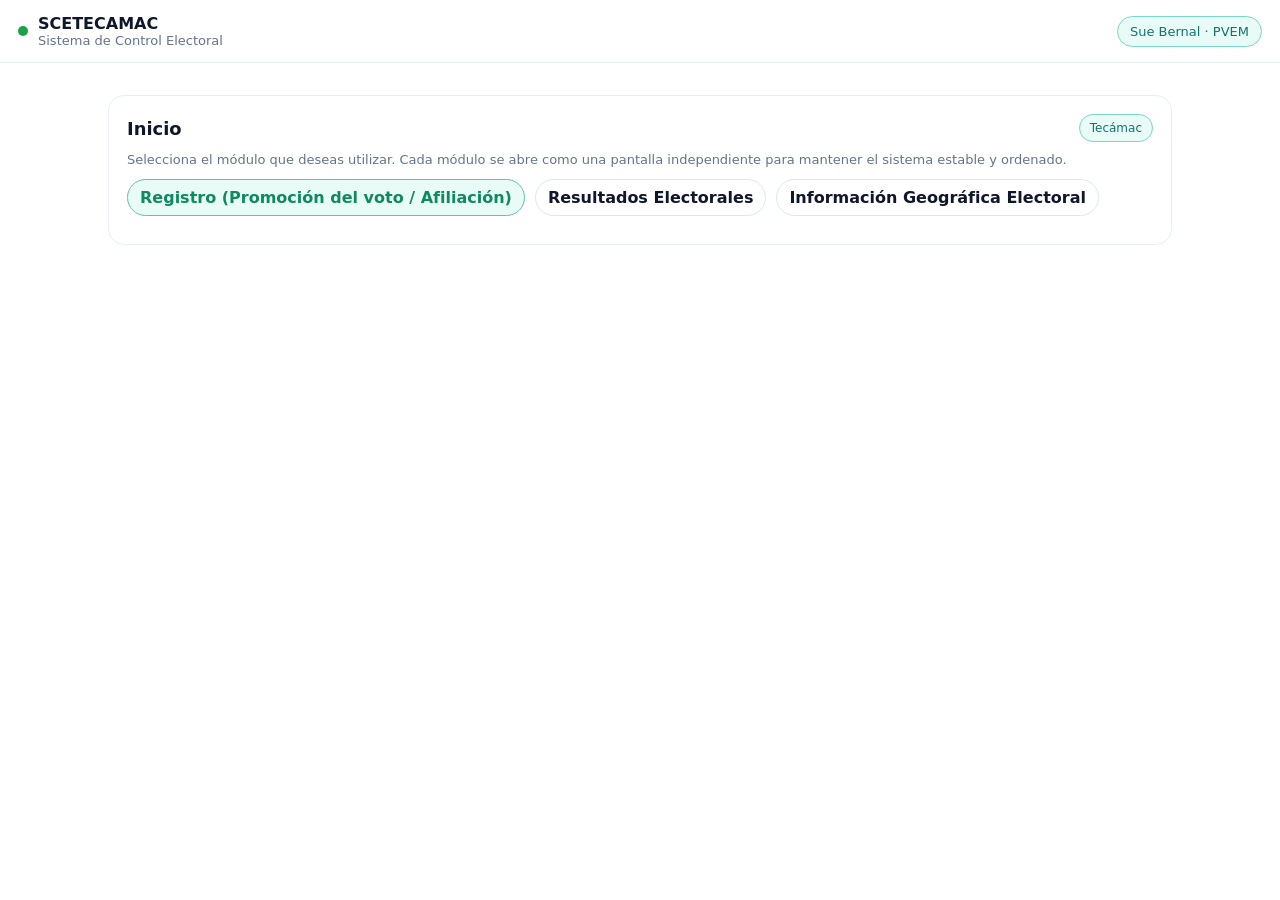
<file: index.html>
<!doctype html>
<html lang="es">
<head>
  <meta charset="utf-8" />
  <meta name="viewport" content="width=device-width,initial-scale=1" />
  <title>SCETECAMAC | Sistema de Control Electoral</title>
  <link rel="stylesheet" href="css/styles.css" />
</head>

<body>
  <header class="topbar">
    <div class="brand">
      <span class="dot"></span>
      <div>
        <div class="title">SCETECAMAC</div>
        <div class="subtitle">Sistema de Control Electoral</div>
      </div>
    </div>
    <div class="chip">Sue Bernal · PVEM</div>
  </header>

  <main class="container">

    <section class="card">
      <div class="cardHeader">
        <h2>Inicio</h2>
        <span class="pill">Tecámac</span>
      </div>

      <p class="hint">
        Selecciona el módulo que deseas utilizar. Cada módulo se abre como una pantalla independiente para mantener el sistema estable y ordenado.
      </p>

      <div class="tabs" style="margin-top:12px; flex-wrap:wrap;">
        <a class="tab active" href="registro.html" style="text-decoration:none; display:inline-flex; align-items:center; justify-content:center;">
          Registro (Promoción del voto / Afiliación)
        </a>
        <a class="tab" href="resultados.html" style="text-decoration:none; display:inline-flex; align-items:center; justify-content:center;">
          Resultados Electorales
        </a>
        <a class="tab" href="geografico.html" style="text-decoration:none; display:inline-flex; align-items:center; justify-content:center;">
          Información Geográfica Electoral
        </a>
      </div>
    </section>

  </main>
</body>
</html>
</file>
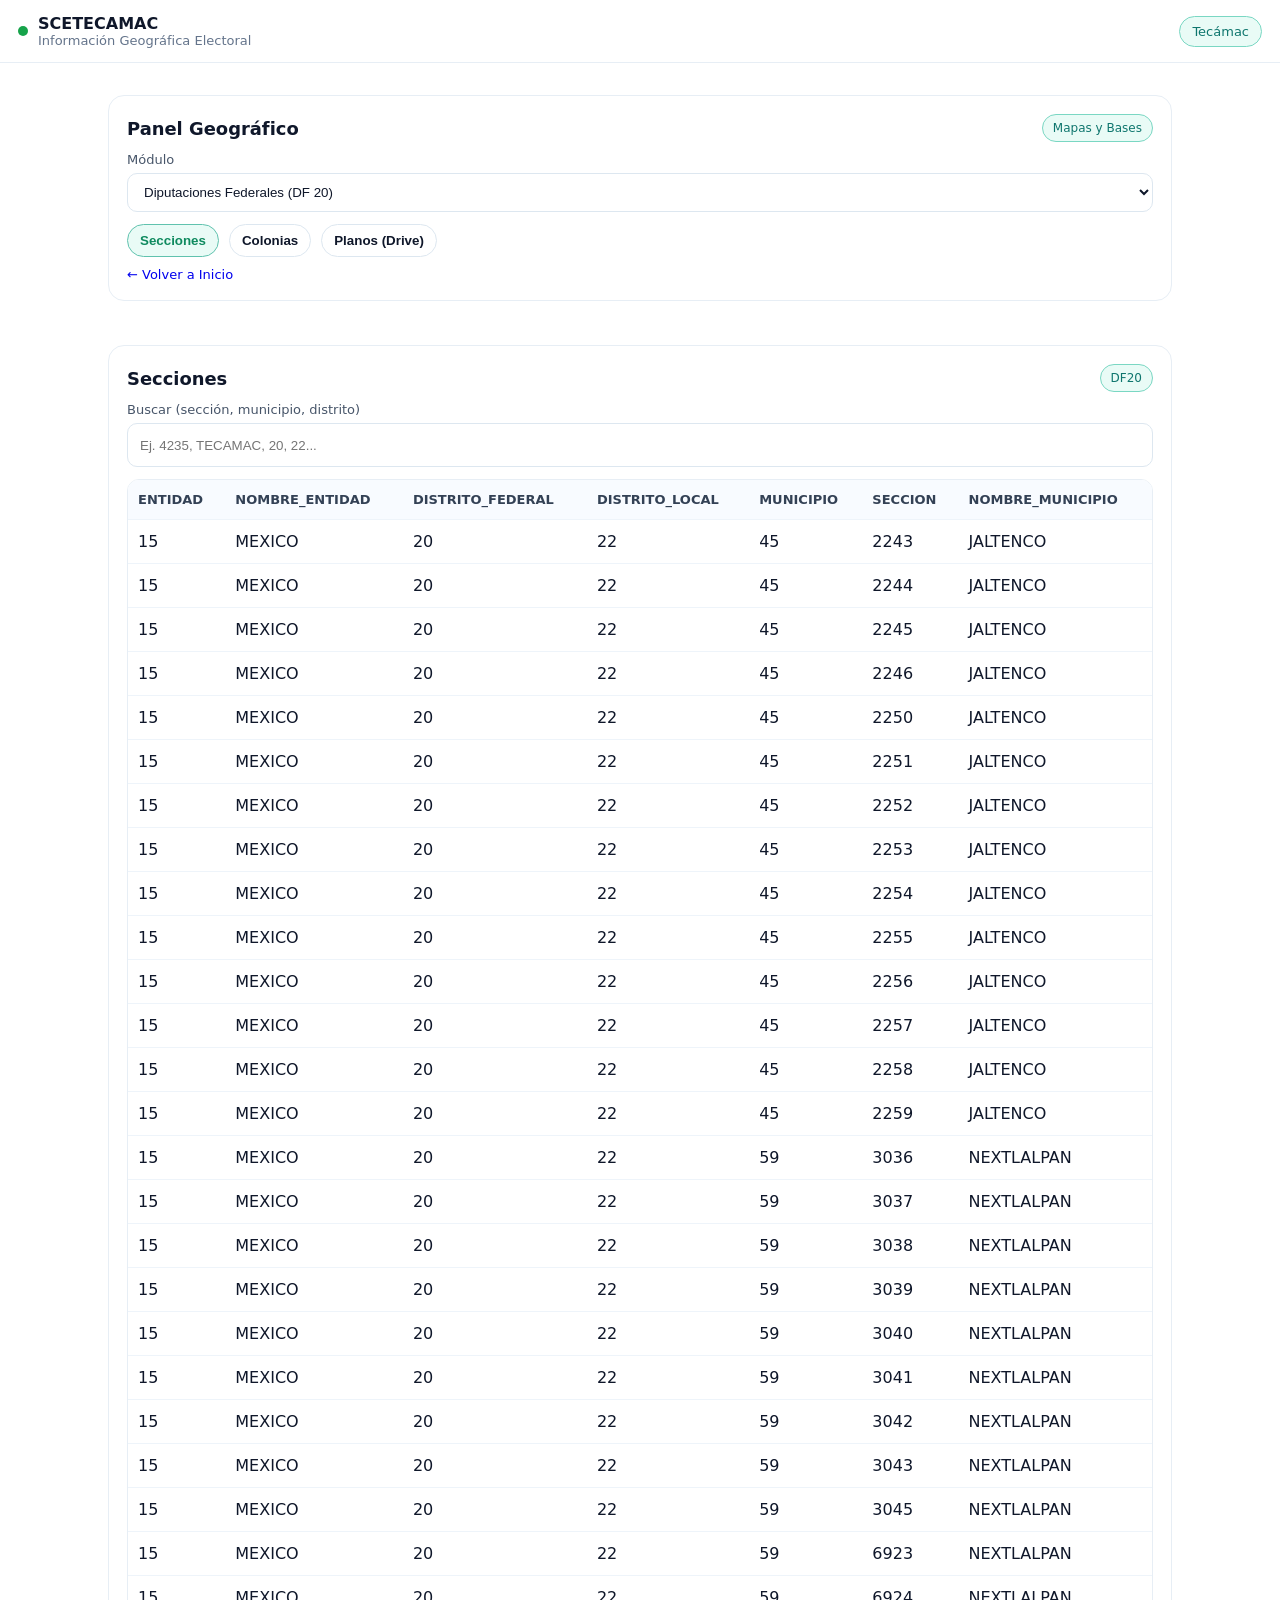
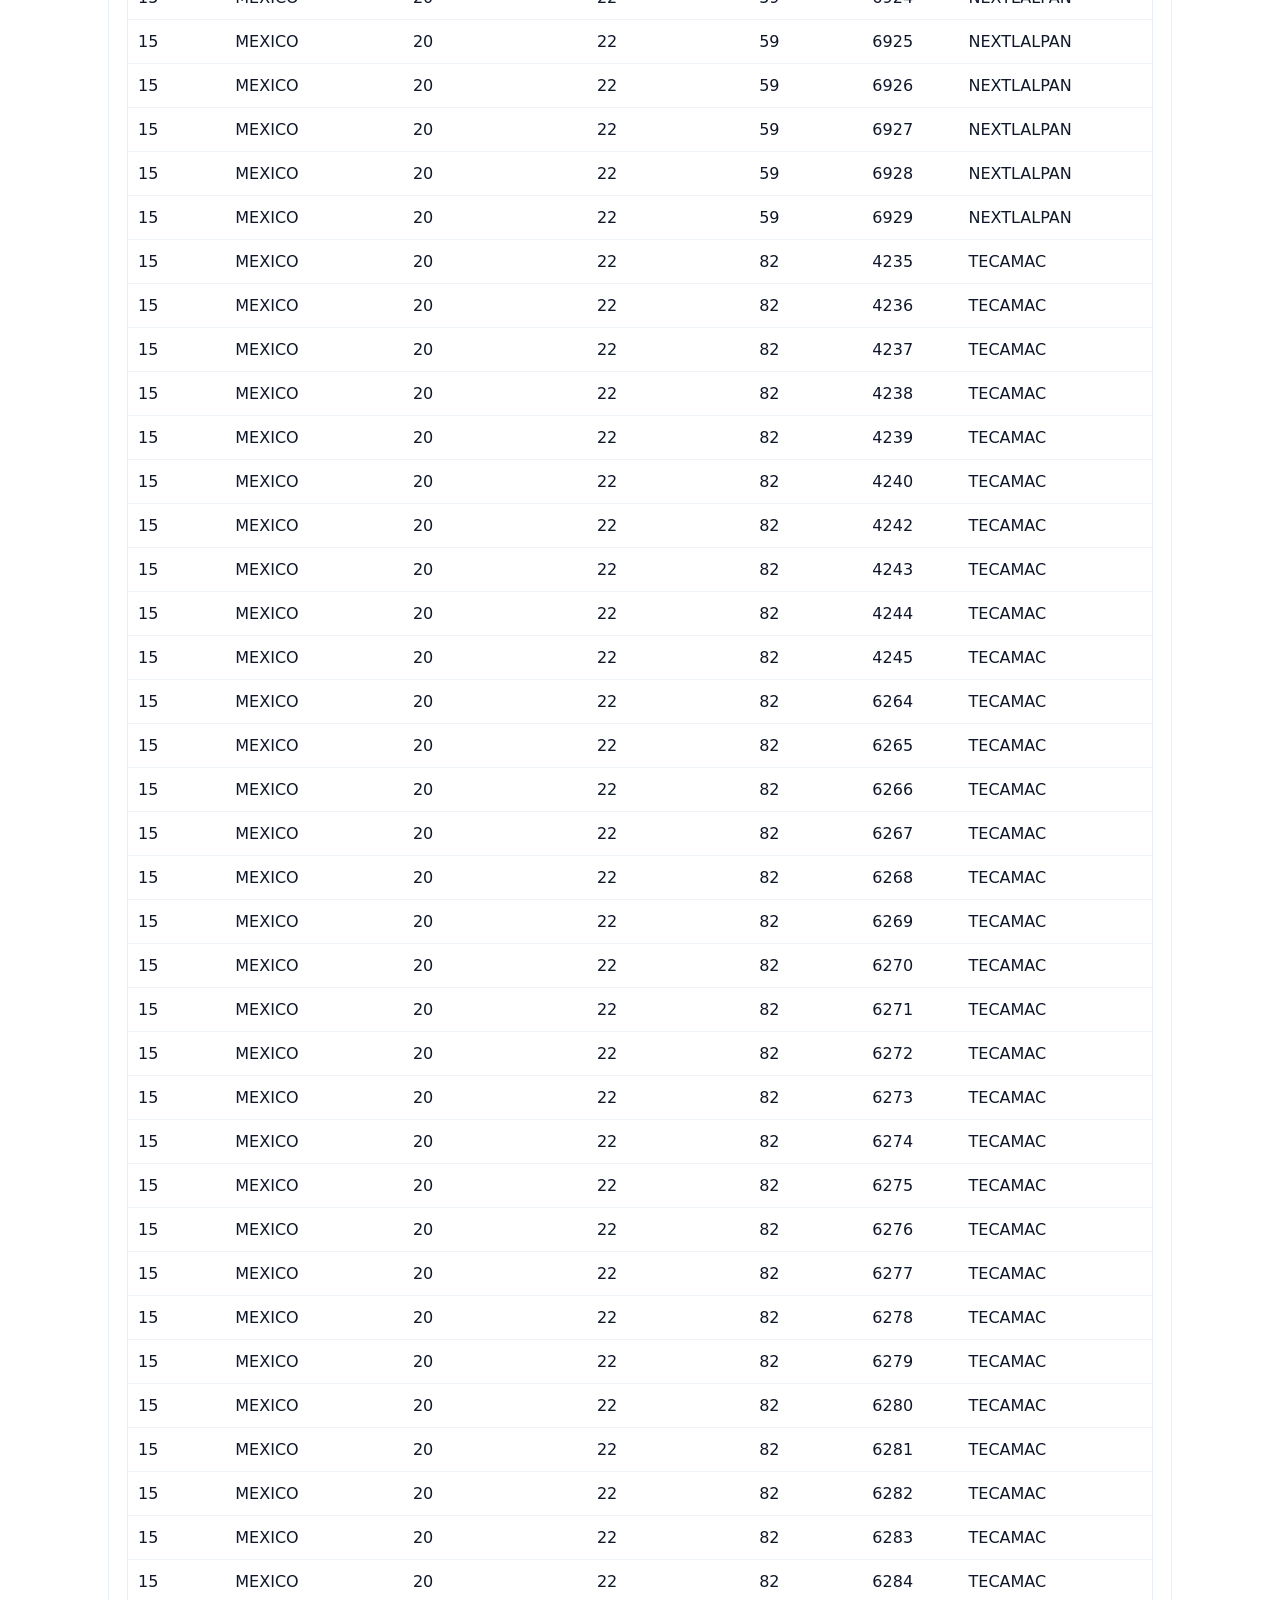
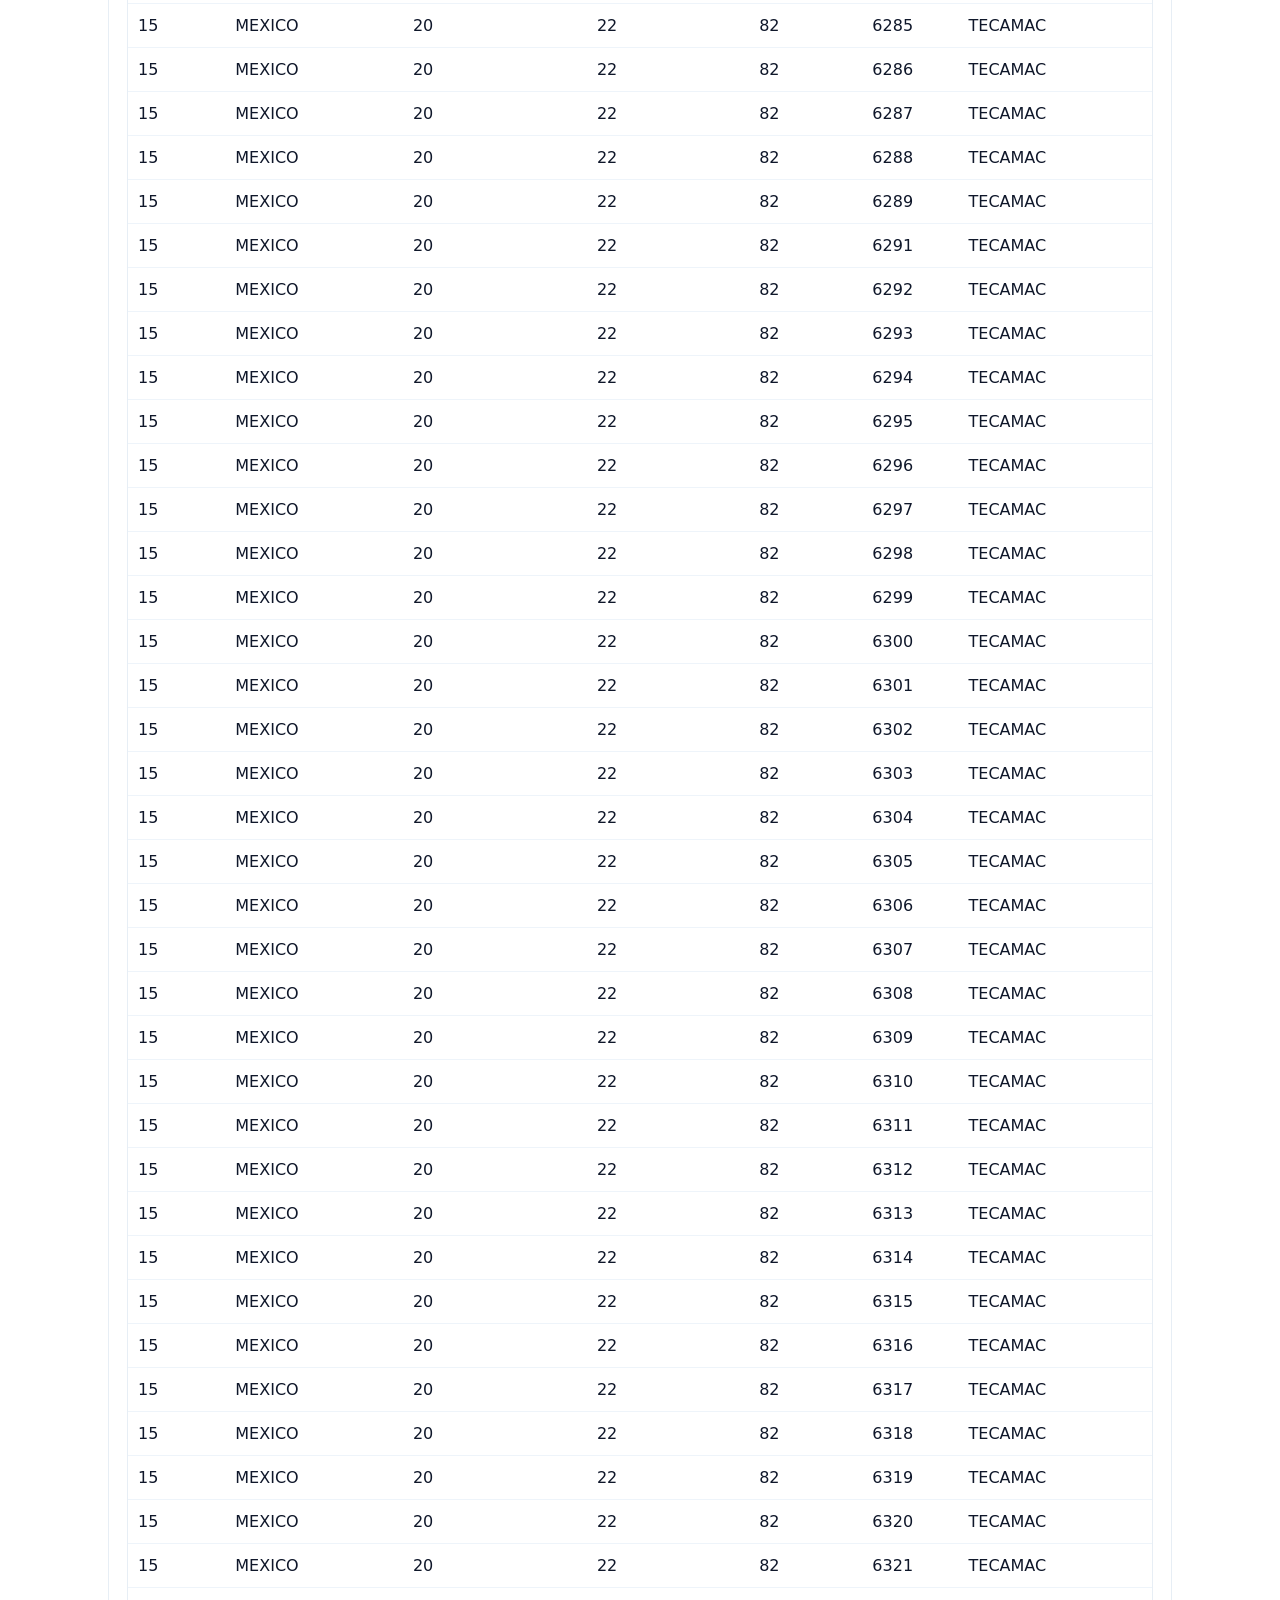
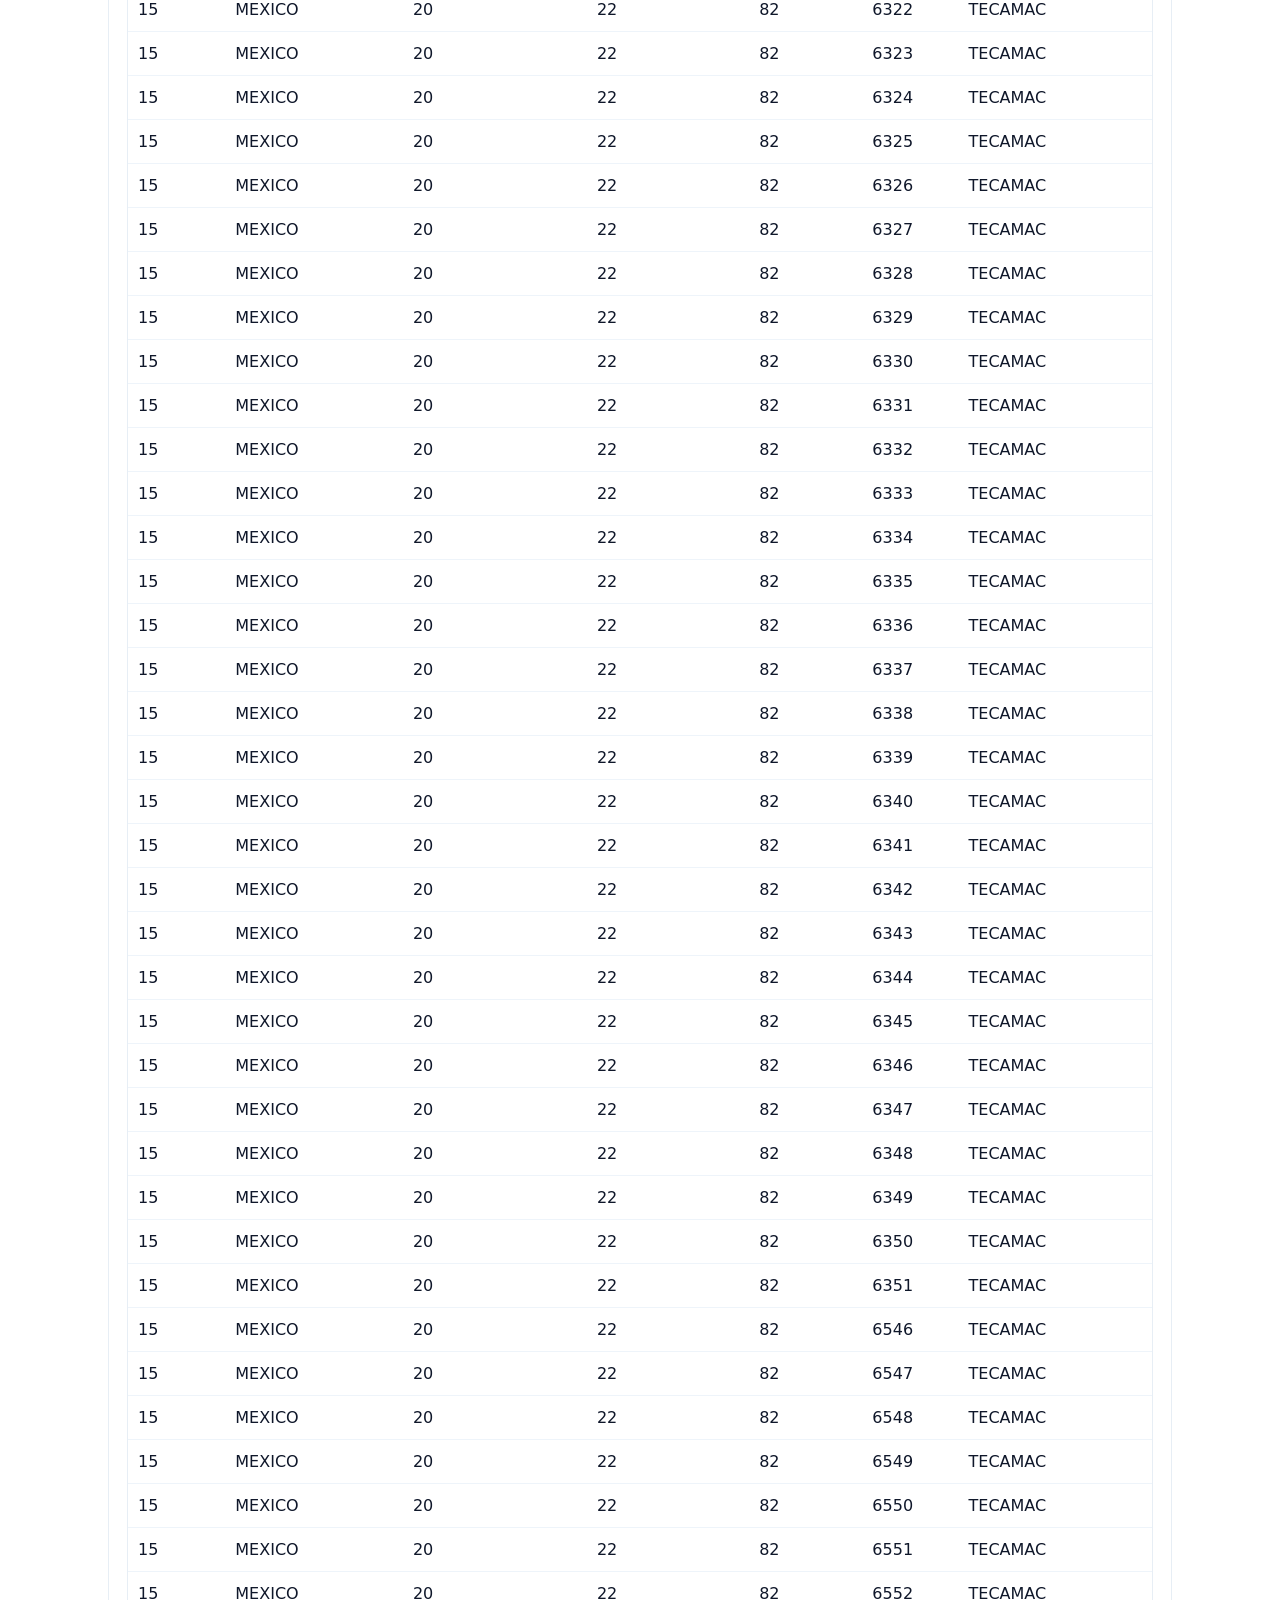
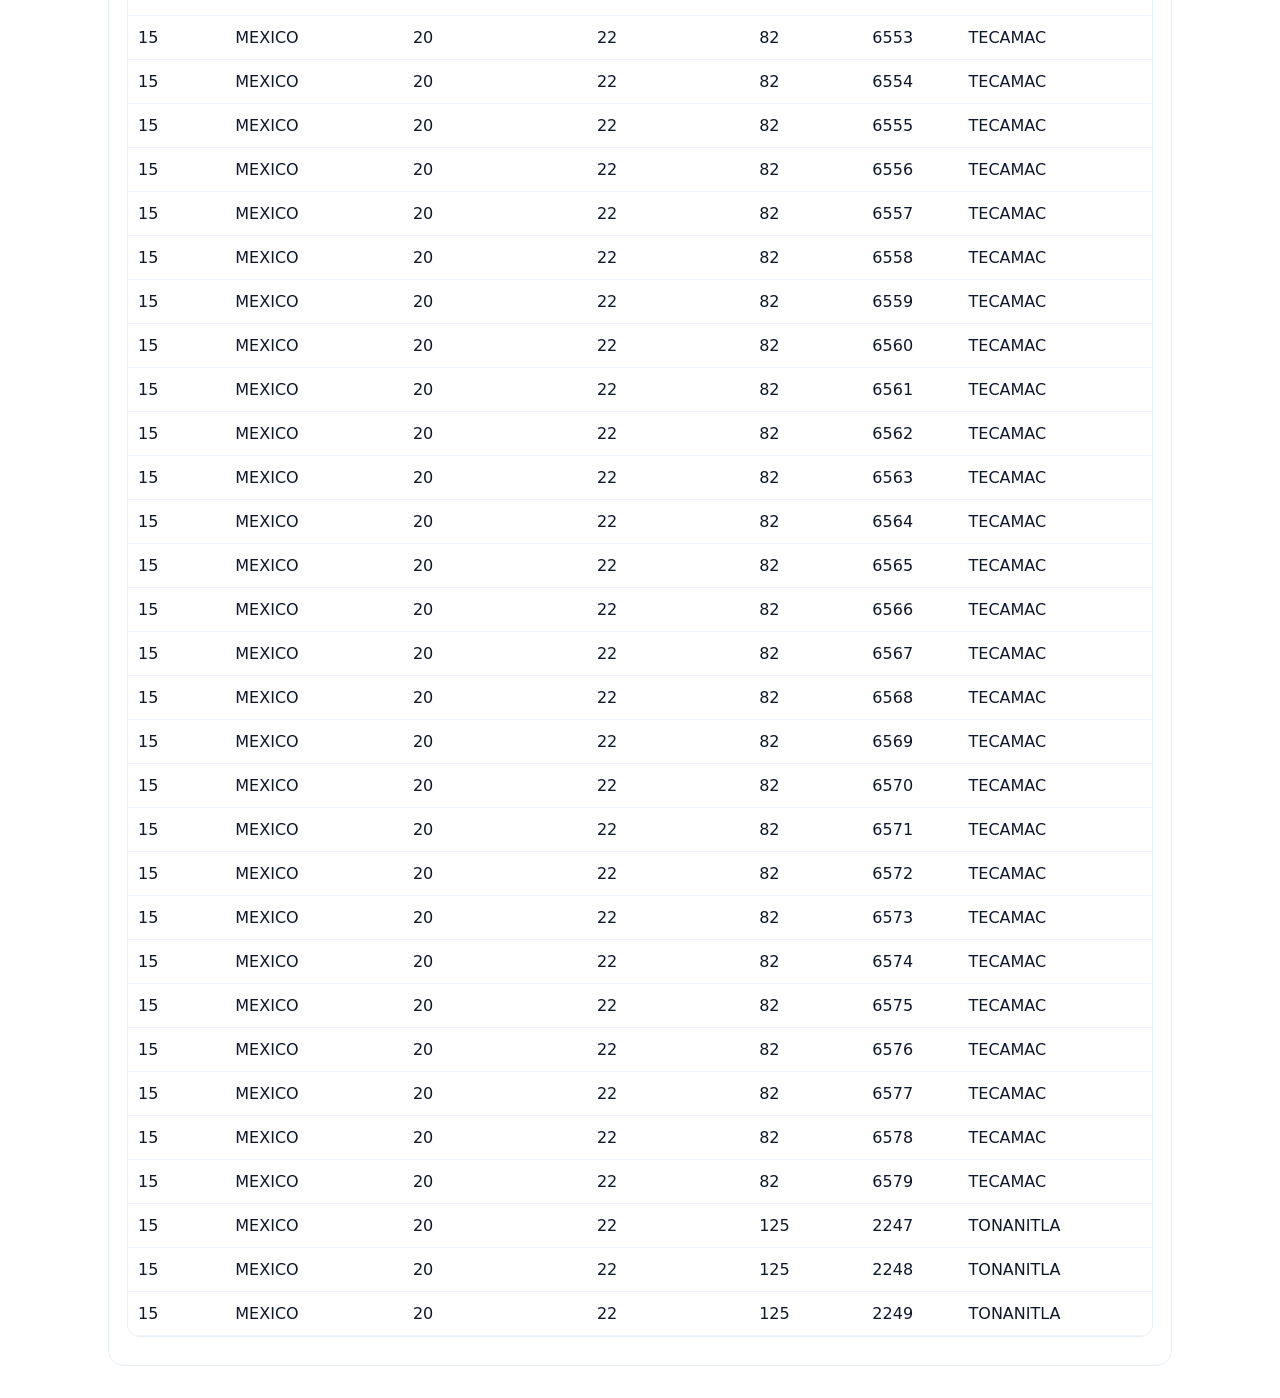
<file: geografico.html>
<!doctype html>
<html lang="es">
<head>
  <meta charset="utf-8" />
  <meta name="viewport" content="width=device-width,initial-scale=1" />
  <title>SCETECAMAC | Información Geográfica</title>
  <link rel="stylesheet" href="css/styles.css" />
</head>

<body>
  <header class="topbar">
    <div class="brand">
      <span class="dot"></span>
      <div>
        <div class="title">SCETECAMAC</div>
        <div class="subtitle">Información Geográfica Electoral</div>
      </div>
    </div>
    <div class="chip">Tecámac</div>
  </header>

  <main class="container">

    <section class="card">
      <div class="cardHeader">
        <h2>Panel Geográfico</h2>
        <span class="pill">Mapas y Bases</span>
      </div>

      <label class="label">Módulo</label>
      <select id="geoModuleSelect" class="select">
        <option value="federal">Diputaciones Federales (DF 20)</option>
        <option value="local">Diputaciones Locales (DL 22)</option>
        <option value="municipio">Municipio / Tecámac</option>
      </select>

      <div class="tabs" style="margin-top:12px;">
        <button id="tabSecciones" class="tab active">Secciones</button>
        <button id="tabColonias" class="tab">Colonias</button>
        <button id="tabPlanos" class="tab">Planos (Drive)</button>
      </div>

      <p class="hint" style="margin-top:10px;">
        <a href="index.html" style="text-decoration:none;">← Volver a Inicio</a>
      </p>
    </section>

    <!-- SECCIONES -->
    <section id="viewSecciones" class="card">
      <div class="cardHeader">
        <h2>Secciones</h2>
        <span id="seccionesPill" class="pill">DF20</span>
      </div>

      <label class="label">Buscar (sección, municipio, distrito)</label>
      <input id="searchSecciones" class="select" style="height:44px;" placeholder="Ej. 4235, TECAMAC, 20, 22..." />

      <div class="tableWrap" style="margin-top:12px;">
        <table class="resultsTable">
          <thead id="seccionesThead"></thead>
          <tbody id="seccionesTbody"></tbody>
        </table>
      </div>

      <div id="seccionesErr" class="err"></div>
    </section>

    <!-- COLONIAS -->
    <section id="viewColonias" class="card hidden">
      <div class="cardHeader">
        <h2>Colonias</h2>
        <span id="coloniasPill" class="pill">DF20</span>
      </div>

      <label class="label">Buscar (colonia, sección, CP)</label>
      <input id="searchColonias" class="select" style="height:44px;" placeholder="Ej. HÉROES, 4235, 55700..." />

      <div class="tableWrap" style="margin-top:12px;">
        <table class="resultsTable">
          <thead id="coloniasThead"></thead>
          <tbody id="coloniasTbody"></tbody>
        </table>
      </div>

      <div id="coloniasErr" class="err"></div>
    </section>

    <!-- PLANOS -->
    <section id="viewPlanos" class="card hidden">
      <div class="cardHeader">
        <h2>Planos</h2>
        <span id="planosPill" class="pill">DF20</span>
      </div>

      <p class="hint">
        Por el peso de los PDFs, el sistema usa enlaces de Drive. Si Drive no permite previsualización, se abre como descarga.
      </p>

      <div class="tableWrap" style="margin-top:12px;">
        <table class="resultsTable">
          <thead>
            <tr>
              <th>Tipo</th>
              <th>Nombre</th>
              <th class="num">Acción</th>
            </tr>
          </thead>
          <tbody id="planosTbody"></tbody>
        </table>
      </div>

      <div id="planosErr" class="err"></div>
    </section>

  </main>

  <script src="js/geografico.js"></script>
</body>
</html>
</file>
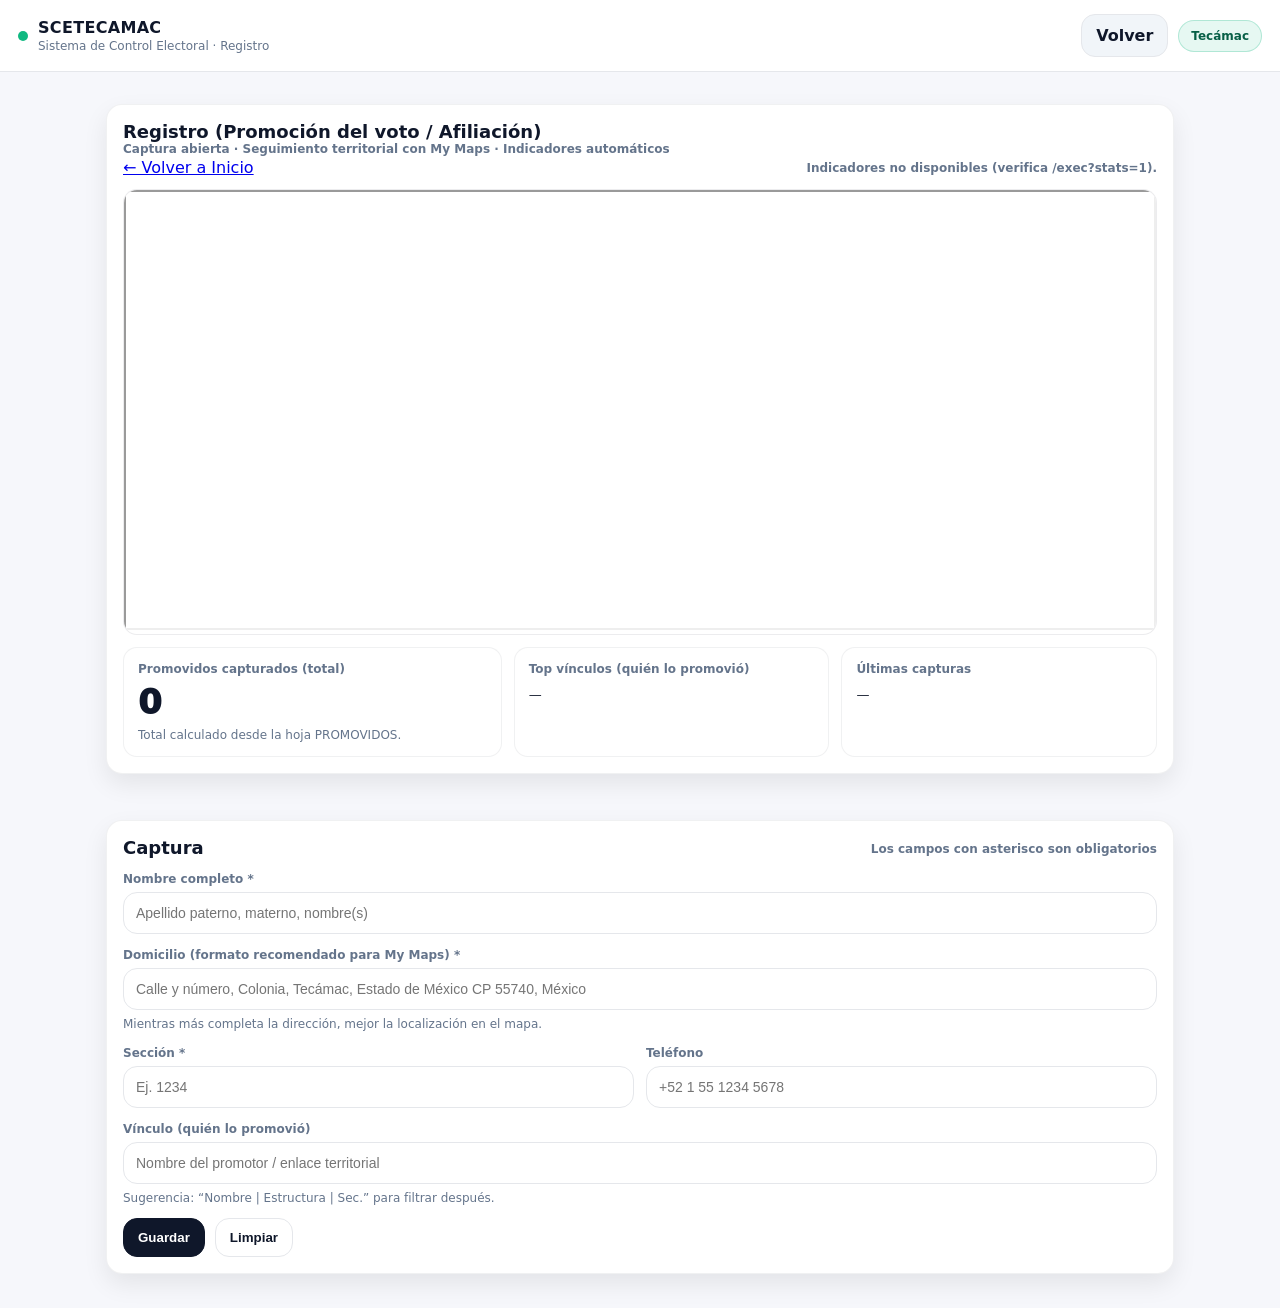
<file: registro.html>
<!doctype html>
<html lang="es">
<head>
  <meta charset="utf-8" />
  <meta name="viewport" content="width=device-width,initial-scale=1" />
  <title>SCETECAMAC | Registro (Promoción del voto / Afiliación)</title>

  <link rel="stylesheet" href="css/styles.css" />

  <style>
    :root{
      --bg:#f6f7fb; --card:#fff; --text:#0f172a; --muted:#64748b; --line:#e5e7eb;
      --accent:#10b981; --shadow:0 10px 24px rgba(0,0,0,.08); --radius:16px;
    }
    body{background:var(--bg); color:var(--text); margin:0;}
    .topbar{
      display:flex; align-items:center; justify-content:space-between;
      padding:14px 18px; background:#fff; border-bottom:1px solid var(--line);
      position:sticky; top:0; z-index:10;
    }
    .brand{display:flex; gap:10px; align-items:center;}
    .dot{width:10px;height:10px;border-radius:999px;background:var(--accent);display:inline-block;}
    .title{font-weight:900; letter-spacing:.02em;}
    .subtitle{font-size:12px; color:var(--muted); margin-top:2px;}
    .chip{
      font-size:12px; font-weight:800; padding:8px 12px; border-radius:999px;
      background:rgba(16,185,129,.10); color:#065f46; border:1px solid rgba(16,185,129,.25);
    }
    .btn{
      border:1px solid var(--line); background:#fff; padding:11px 14px;
      border-radius:14px; font-weight:900; cursor:pointer; text-decoration:none; color:inherit;
    }
    .btn.primary{background:#0f172a;color:#fff;border-color:#0f172a;}
    .btn.ghost{background:#f1f5f9;}
    .container{max-width:1100px; margin:18px auto; padding:0 16px;}
    .card{
      background:var(--card); border:1px solid rgba(15,23,42,.06);
      border-radius:var(--radius); box-shadow:var(--shadow); padding:16px; margin-bottom:16px;
    }
    .cardHeader{display:flex; justify-content:space-between; gap:12px; margin-bottom:12px; align-items:flex-end;}
    .cardHeader h2{margin:0; font-size:18px; font-weight:900;}
    .small{font-size:12px; color:var(--muted); font-weight:700; line-height:1.3;}
    .grid{display:grid; grid-template-columns:1fr 1fr; gap:12px;}
    @media (max-width:820px){ .grid{grid-template-columns:1fr;} }

    .label{display:block; font-size:12px; font-weight:800; color:var(--muted); margin:2px 0 6px;}
    .input{
      width:100%; padding:12px; border-radius:14px; border:1px solid var(--line);
      background:#fff; font-size:14px; outline:none;
    }
    .input:focus{border-color:rgba(16,185,129,.45); box-shadow:0 0 0 4px rgba(16,185,129,.12);}
    .helper{font-size:12px;color:var(--muted);margin-top:6px;line-height:1.35;}
    .status{font-size:12px;font-weight:800;color:var(--muted);}
    .status.ok{color:#0f766e;}
    .status.bad{color:#b91c1c;}

    .mapWrap{border:1px solid rgba(15,23,42,.08); border-radius:14px; overflow:hidden; background:#fff;}
    .mapWrap iframe{width:100%; height:440px;}
    @media (max-width:820px){ .mapWrap iframe{height:380px;} }

    .kpiGrid{display:grid; grid-template-columns:1.2fr 1fr 1fr; gap:12px; margin-top:12px;}
    @media (max-width:980px){ .kpiGrid{grid-template-columns:1fr;} }
    .kpi{border:1px solid rgba(15,23,42,.06); border-radius:14px; padding:14px; background:#fff;}
    .kpi .k{font-size:12px;color:var(--muted);font-weight:900;}
    .kpi .v{font-size:34px;font-weight:950;letter-spacing:-0.02em;margin-top:6px;}
    .kpi .f{font-size:12px;color:var(--muted);margin-top:6px;}
    .list{margin-top:10px;font-size:13px;line-height:1.45;}
    .list div{padding:6px 0;border-bottom:1px dashed rgba(15,23,42,.08);}
    .list div:last-child{border-bottom:0;}
    .badge{
      display:inline-block;font-size:11px;font-weight:900;padding:4px 8px;border-radius:999px;
      background:rgba(16,185,129,.10); color:#065f46; border:1px solid rgba(16,185,129,.20);
      margin-left:8px;
      .backLink{
  display:inline-block;
  margin-top:10px;
  font-weight:800;
  font-size:13px;
  color:#6d28d9; /* similar al link morado que ya tienes */
  text-decoration:none;
}
.backLink:hover{
  text-decoration:underline;
}
    }
  </style>
</head>

<body>
  <header class="topbar">
    <div class="brand">
      <span class="dot"></span>
      <div>
        <div class="title">SCETECAMAC</div>
        <div class="subtitle">Sistema de Control Electoral · Registro</div>
      </div>
    </div>
    <div style="display:flex; gap:10px; align-items:center;">
      <a class="btn ghost" href="index.html">Volver</a>
      <div class="chip">Tecámac</div>
    </div>
  </header>

  <main class="container">
    <section class="card">
      <div class="cardHeader">
        <div>
          <h2>Registro (Promoción del voto / Afiliación)</h2>
          <div class="small">Captura abierta · Seguimiento territorial con My Maps · Indicadores automáticos</div>
          <a href="index.html" class="backLink">← Volver a Inicio</a>
        </div>
        <div class="small" id="kpiUpdated">Actualizando…</div>
      </div>

      <!-- TU IFRAME EXACTO DE "EMBED THIS MAP" -->
      <div class="mapWrap">
        <iframe
          src="https://www.google.com/maps/d/embed?mid=1Ug_1YH4TXiyD4e2gikC4htWmRgAYRvI&ehbc=2E312F"
          loading="lazy"
          referrerpolicy="no-referrer-when-downgrade"></iframe>
      </div>

      <div class="kpiGrid">
        <div class="kpi">
          <div class="k">Promovidos capturados (total)</div>
          <div class="v" id="kpiTotal">0</div>
          <div class="f">Total calculado desde la hoja PROMOVIDOS.</div>
        </div>

        <div class="kpi">
          <div class="k">Top vínculos (quién lo promovió)</div>
          <div class="list" id="topVinculos">—</div>
        </div>

        <div class="kpi">
          <div class="k">Últimas capturas</div>
          <div class="list" id="lastCaptures">—</div>
        </div>
      </div>
    </section>

    <section class="card">
      <div class="cardHeader">
        <h2>Captura</h2>
        <div class="small">Los campos con asterisco son obligatorios</div>
      </div>

      <form id="frmPromovidos" class="grid" method="POST" target="sink">
        <div style="grid-column:1 / -1;">
          <label class="label">Nombre completo *</label>
          <input class="input" name="NOMBRE_COMPLETO" id="nombre" required maxlength="120"
                 placeholder="Apellido paterno, materno, nombre(s)">
        </div>

        <div style="grid-column:1 / -1;">
          <label class="label">Domicilio (formato recomendado para My Maps) *</label>
          <input class="input" name="DOMICILIO" id="domicilio" required maxlength="220"
                 placeholder="Calle y número, Colonia, Tecámac, Estado de México CP 55740, México">
          <div class="helper">
            Mientras más completa la dirección, mejor la localización en el mapa.
          </div>
        </div>

        <div>
          <label class="label">Sección *</label>
          <input class="input" name="SECCION" id="seccion" required maxlength="6" inputmode="numeric" placeholder="Ej. 1234">
        </div>

        <div>
          <label class="label">Teléfono</label>
          <input class="input" name="TELEFONO" id="telefono" maxlength="25" placeholder="+52 1 55 1234 5678">
        </div>

        <div style="grid-column:1 / -1;">
          <label class="label">Vínculo (quién lo promovió)</label>
          <input class="input" name="VINCULO" id="vinculo" maxlength="120"
                 placeholder="Nombre del promotor / enlace territorial">
          <div class="helper">Sugerencia: “Nombre | Estructura | Sec.” para filtrar después.</div>
        </div>

        <div style="grid-column:1 / -1; display:flex; gap:10px; align-items:center; flex-wrap:wrap;">
          <button type="submit" class="btn primary">Guardar</button>
          <button type="button" class="btn" id="btnLimpiar">Limpiar</button>
          <span class="status" id="status"></span>
        </div>
      </form>

      <iframe name="sink" id="sink" style="width:0;height:0;border:0;position:absolute;left:-9999px;"></iframe>
    </section>
  </main>

  <script>
    const WEB_APP_URL = "https://script.google.com/macros/s/AKfycbz7mRvPzkab8QRUUOSOAcDs57rGI24VuEZKesVgDd8vMQD86sfzRTjPEw9AhCk3BQ-u6w/exec";

    const frm = document.getElementById("frmPromovidos");
    const sink = document.getElementById("sink");
    const statusEl = document.getElementById("status");

    const kpiTotal = document.getElementById("kpiTotal");
    const kpiUpdated = document.getElementById("kpiUpdated");
    const topVinculos = document.getElementById("topVinculos");
    const lastCaptures = document.getElementById("lastCaptures");

    frm.action = WEB_APP_URL;

    function onlyDigits(v){ return (v || "").toString().replace(/\D/g, "").slice(0, 6); }
    document.getElementById("seccion").addEventListener("input", e => e.target.value = onlyDigits(e.target.value));

    document.getElementById("btnLimpiar").addEventListener("click", () => {
      frm.reset();
      document.getElementById("seccion").value = "";
      statusEl.textContent = "";
      statusEl.className = "status";
      document.getElementById("nombre").focus();
    });

    frm.addEventListener("submit", () => {
      statusEl.textContent = "Enviando…";
      statusEl.className = "status";
    });

    sink.addEventListener("load", () => {
      statusEl.textContent = "Captura enviada. Actualizando indicadores…";
      statusEl.className = "status ok";
      frm.reset();
      document.getElementById("seccion").value = "";
      document.getElementById("nombre").focus();
      setTimeout(loadStats, 900);
    });

    function esc(s){
      return (s ?? "").toString().replace(/[&<>"']/g, m => ({
        "&":"&amp;","<":"&lt;",">":"&gt;",'"':"&quot;","'":"&#39;"
      }[m]));
    }

    async function loadStats(){
      try{
        const res = await fetch(WEB_APP_URL + "?stats=1", { cache: "no-store" });
        const data = await res.json();
        if(!data.ok) throw new Error(data.error || "stats error");

        const total = Number(data.total || 0);
        kpiTotal.textContent = total.toLocaleString("es-MX");
        kpiUpdated.textContent = "Actualizado: " + new Date().toLocaleString("es-MX");

        if(data.topVinculos && data.topVinculos.length){
          topVinculos.innerHTML = data.topVinculos.slice(0, 8).map((x, i) => {
            const v = esc(x.vinculo);
            const c = Number(x.total || 0);
            return `<div><b>${i+1}.</b> ${v} <span class="badge">${c}</span></div>`;
          }).join("");
        } else {
          topVinculos.textContent = "Sin registros todavía.";
        }

        if(data.last && data.last.length){
          lastCaptures.innerHTML = data.last.slice(0, 8).map(x => {
            const n = esc(x.nombre || "");
            const s = esc(x.seccion || "");
            const v = esc(x.vinculo || "Sin vínculo");
            return `<div>${n} <span style="color:#64748b;">| Sec. ${s} | ${v}</span></div>`;
          }).join("");
        } else {
          lastCaptures.textContent = "Sin registros todavía.";
        }

      } catch(err){
        kpiUpdated.textContent = "Indicadores no disponibles (verifica /exec?stats=1).";
      }
    }

    loadStats();
    setInterval(loadStats, 30000);
  </script>
</body>
</html>
</file>
<file: css/styles.css>
:root{
  --bg: #ffffff;
  --text: #0f172a;
  --muted:#475569;
  --panel:#ffffff;
  --line:#e2e8f0;

  --green:#0f8a5f;
  --green2:#12b981;
  --greenSoft:#e9fbf4;
}

*{ box-sizing:border-box; }

body{
  margin:0;
  font-family: system-ui, -apple-system, Segoe UI, Roboto, Arial, sans-serif;
  background: var(--bg);
  color: var(--text);
}

.topbar{
  position: sticky;
  top:0;
  z-index: 20;
  background: rgba(255,255,255,.92);
  backdrop-filter: blur(10px);
  border-bottom: 1px solid var(--line);
  padding: 14px 18px;
}

.brand{
  display:flex;
  gap:12px;
  align-items:center;
}

.brand-mark{
  width:12px;height:12px;border-radius:50%;
  background: linear-gradient(135deg, var(--green2), var(--green));
  box-shadow: 0 0 0 6px rgba(18,185,129,.18);
}

.brand-title{ font-weight: 800; letter-spacing:.3px; }
.brand-subtitle{ color: var(--muted); font-size:.92rem; margin-top:2px; }

.container{
  width:min(1200px, 92vw);
  margin: 22px auto 28px;
  display:flex;
  flex-direction:column;
  gap:16px;
}

.panel{
  background: var(--panel);
  border: 1px solid var(--line);
  border-radius: 14px;
  padding: 18px 18px 16px;
  box-shadow: 0 10px 25px rgba(15,23,42,.06);
}

.panel.inner{
  margin-top: 12px;
  background: #fff;
}

h1{ margin:0 0 6px; font-size: 1.35rem; }
h2{ margin:0; font-size: 1.12rem; }
h3{ margin: 14px 0 10px; font-size: 1rem; color: #0f172a; }

.muted{ color: var(--muted); }

.section-title{
  display:flex;
  justify-content: space-between;
  align-items:center;
  gap:12px;
  margin-bottom: 8px;
}

.badge{
  padding: 6px 10px;
  border-radius: 999px;
  border: 1px solid rgba(18,185,129,.35);
  background: var(--greenSoft);
  color: var(--green);
  font-size: .86rem;
  font-weight: 700;
}

/* Acordeón (desplegables) */
.accordion{
  border: 1px solid var(--line);
  border-radius: 14px;
  background: #fff;
  box-shadow: 0 10px 25px rgba(15,23,42,.06);
  padding: 0;
  overflow: hidden;
}

.accordion > summary{
  list-style: none;
  cursor: pointer;
  padding: 14px 16px;
  border-bottom: 1px solid var(--line);
  display:flex;
  flex-wrap: wrap;
  align-items:center;
  justify-content: space-between;
  gap:10px;
}

.accordion > summary::-webkit-details-marker{ display:none; }

.acc-title{
  font-weight: 850;
  color: #0f172a;
}

.acc-sub{
  color: var(--muted);
  font-size: .92rem;
}

/* Tabs */
.tabs{
  display:flex;
  gap:10px;
  margin: 12px 0 10px;
  flex-wrap: wrap;
}

.tab{
  padding: 9px 12px;
  border-radius: 999px;
  border: 1px solid var(--line);
  background: #fff;
  color: var(--text);
  cursor:pointer;
  font-weight: 750;
}

.tab.active{
  border-color: rgba(18,185,129,.55);
  background: var(--greenSoft);
  color: var(--green);
}

.hidden{ display:none; }

/* Filtros (dropdowns) */
.filters{
  display:grid;
  grid-template-columns: 1.4fr;
  gap: 12px;
  margin-top: 10px;
  margin-bottom: 4px;
}

.filter label{
  display:block;
  font-size:.88rem;
  color: var(--muted);
  margin-bottom:6px;
}

select{
  width:100%;
  background: #fff;
  border: 1px solid var(--line);
  color: var(--text);
  padding: 10px 10px;
  border-radius: 10px;
  outline:none;
}

select:focus{
  border-color: rgba(18,185,129,.55);
  box-shadow: 0 0 0 4px rgba(18,185,129,.14);
}

/* Tabla */
.table-wrap{
  overflow:auto;
  border-radius: 12px;
  border: 1px solid var(--line);
  background: #fff;
}

table{ width:100%; border-collapse: collapse; background: #fff; }

thead th{
  text-align:left;
  font-size:.9rem;
  color:#0f172a;
  padding: 12px 12px;
  border-bottom: 1px solid var(--line);
  background: #f8fafc;
}

tbody td{
  padding: 10px 12px;
  border-bottom: 1px solid var(--line);
  vertical-align: middle;
}

tbody tr:hover{ background: rgba(18,185,129,.06); }

.num{ text-align:right; white-space:nowrap; }

.logo{
  width: 34px;
  height: 34px;
  object-fit: contain;
  background: #fff;
  border: 1px solid var(--line);
  border-radius: 8px;
  padding: 4px;
}

.chart-wrap{
  margin-top: 14px;
  padding-top: 10px;
  border-top: 1px solid var(--line);
}

.footer{
  width:min(1200px, 92vw);
  margin: 0 auto 26px;
  padding: 10px 4px;
  color: var(--muted);
}
.hidden{display:none!important;}
.container{max-width:1100px;margin:18px auto;padding:0 18px;}
.card{background:#fff;border:1px solid #E7EEF5;border-radius:16px;padding:18px;margin:14px 0;}
.cardHeader{display:flex;align-items:center;justify-content:space-between;margin-bottom:10px;}
.block{margin-top:10px;padding-top:8px;}
.blockHeader{display:flex;align-items:center;justify-content:space-between;margin:8px 0 10px;}
.label{display:block;font-size:13px;color:#475569;margin:10px 0 6px;}
.select{width:100%;padding:10px 12px;border:1px solid #DDE7F0;border-radius:10px;outline:none;}
.hint{color:#64748B;font-size:13px;margin:8px 0 0;}
.tabs{display:flex;gap:10px;margin:10px 0 10px;}
.tab{border:1px solid #DDE7F0;background:#fff;border-radius:999px;padding:8px 12px;cursor:pointer;}
.tab.active{border-color:#60C2AE;background:#E9FBF6;}
.pill{border:1px solid #7AD7C3;color:#0F766E;background:#E9FBF6;border-radius:999px;padding:6px 10px;font-size:12px;}
.tableWrap{overflow:auto;border:1px solid #E7EEF5;border-radius:12px;}
.resultsTable{width:100%;border-collapse:collapse;}
.resultsTable th,.resultsTable td{padding:12px 10px;border-bottom:1px solid #EEF4FA;text-align:left;}
.resultsTable th{color:#334155;font-size:13px;background:#F8FBFF;}
.num{text-align:right;}
.chartWrap{height:340px;border:1px solid #E7EEF5;border-radius:12px;padding:12px;}
.chartTitle{margin:14px 0 10px;}
.logo{width:30px;height:30px;object-fit:contain;border-radius:6px;}
.err{margin-top:10px;color:#B42318;font-size:13px;white-space:pre-wrap;}
.topbar{display:flex;align-items:center;justify-content:space-between;padding:14px 18px;border-bottom:1px solid #E7EEF5;background:#fff;}
.brand{display:flex;align-items:center;gap:10px;}
.dot{width:10px;height:10px;border-radius:50%;background:#16A34A;}
.title{font-weight:700;}
.subtitle{font-size:13px;color:#64748B;}
.chip{border:1px solid #7AD7C3;color:#0F766E;background:#E9FBF6;border-radius:999px;padding:7px 12px;font-size:13px;}

@media (max-width: 980px){
  .filters{ grid-template-columns: 1fr; }
}
</file>
